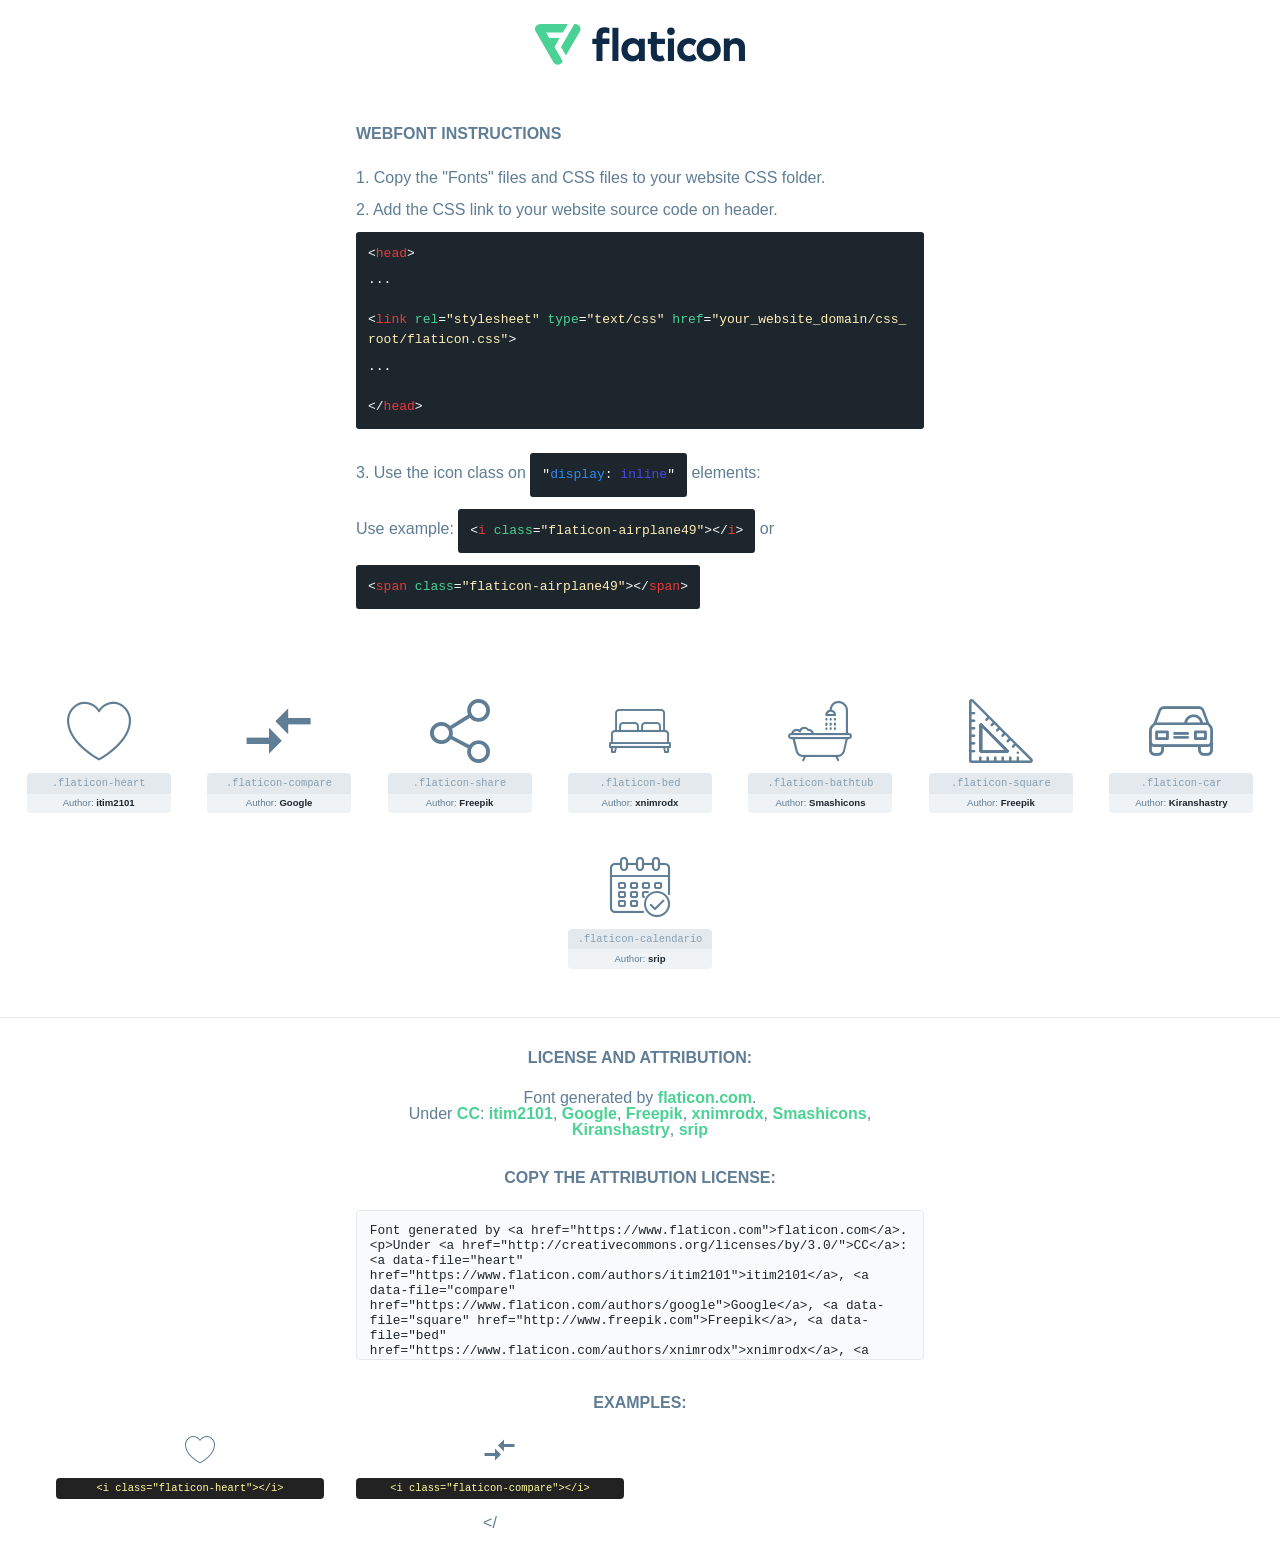
<file: font/flaticon.html>
<!DOCTYPE html>
<html lang="en">
<head>
    <title>Flaticon Webfont</title>
    <link rel="stylesheet" type="text/css" href="flaticon.css"/>
    <meta charset="UTF-8">
    <style>
        html, body, div, span, applet, object, iframe,
        h1, h2, h3, h4, h5, h6, p, blockquote, pre,
        a, abbr, acronym, address, big, cite, code,
        del, dfn, em, img, ins, kbd, q, s, samp,
        small, strike, strong, sub, sup, tt, var,
        b, u, i, center,
        dl, dt, dd, ol, ul, li,
        fieldset, form, label, legend,
        table, caption, tbody, tfoot, thead, tr, th, td,
        article, aside, canvas, details, embed,
        figure, figcaption, footer, header, hgroup,
        menu, nav, output, ruby, section, summary,
        time, mark, audio, video {
            margin: 0;
            padding: 0;
            border: 0;
            font-size: 100%;
            font: inherit;
            vertical-align: baseline;
        }

        /* HTML5 display-role reset for older browsers */
        article, aside, details, figcaption, figure,
        footer, header, hgroup, menu, nav, section {
            display: block;
        }

        body {
            line-height: 1;
        }

        ol, ul {
            list-style: none;
        }

        blockquote, q {
            quotes: none;
        }

        blockquote:before, blockquote:after,
        q:before, q:after {
            content: '';
            content: none;
        }

        table {
            border-collapse: collapse;
            border-spacing: 0;
        }

        body {
            font-family: Helvetica, Arial, sans-serif;
            font-size: 16px;
            color: #5f7d95;
        }

        a {
            color: #4AD295;
            font-weight: bold;
            text-decoration: none;
        }

        * {
            -moz-box-sizing: border-box;
            -webkit-box-sizing: border-box;
            box-sizing: border-box;
            margin: 0;
            padding: 0;
        }

        [class^="flaticon-"]:before, [class*=" flaticon-"]:before, [class^="flaticon-"]:after, [class*=" flaticon-"]:after {
            font-family: Flaticon;
            font-size: 30px;
            font-style: normal;
            margin-left: 20px;
            color: #333;
        }

        .wrapper {
            max-width: 600px;
            margin: auto;
            padding: 0 1em;
        }

        .title {
            margin-bottom: 24px;
            text-transform: uppercase;
            font-weight: bold;
        }

        header {
            text-align: center;
            padding: 24px;
        }

        header .logo {
            width: 210px;
            height: auto;
            border: none;
            display: inline-block;
        }

        header strong {
            font-size: 28px;
            font-weight: 500;
            vertical-align: middle;
        }

        .demo {
            margin: 2em auto;
            line-height: 1.25em;
        }

        .demo ul li {
            margin-bottom: 12px;
        }

        .demo ul li code {
            background-color: #1D262D;
            border-radius: 3px;
            padding: 12px;
            display: inline-block;
            color: #fff;
            font-family: Consolas, Monaco, Lucida Console, Liberation Mono, DejaVu Sans Mono, Bitstream Vera Sans Mono, Courier New, monospace;
            font-weight: lighter;
            margin-top: 12px;
            font-size: 13px;
            word-break: break-all;
        }

        .demo ul li code .red {
            color: #EC3A3B;
        }

        .demo ul li code .green {
            color: #4AD295;
        }

        .demo ul li code .yellow {
            color: #FFEEB6;
        }

        .demo ul li code .blue {
            color: #2C8CF4;
        }

        .demo ul li code .purple {
            color: #4949E7;
        }

        .demo ul li code .dots {
            margin-top: 0.5em;
            display: block;
        }

        #glyphs {
            border-bottom: 1px solid #E3E9ED;
            padding: 2em 0;
            text-align: center;
        }

        .glyph {
            display: inline-block;
            width: 9em;
            margin: 1em;
            text-align: center;
            vertical-align: top;
            background: #FFF;
        }

        .glyph .flaticon {
            padding: 10px;
            display: block;
            font-family: "Flaticon";
            font-size: 64px;
            line-height: 1;
        }

        .glyph .flaticon:before {
            font-size: 64px;
            color: #5f7d95;
            margin-left: 0;
        }

        .class-name {
            font-size: 0.65em;
            background-color: #E3E9ED;
            color: #869FB2;
            border-radius: 4px 4px 0 0;
            padding: 0.5em;
            font-family: Consolas, Monaco, Lucida Console, Liberation Mono, DejaVu Sans Mono, Bitstream Vera Sans Mono, Courier New, monospace;
        }

        .author-name {
            font-size: 0.6em;
            background-color: #EFF3F6;
            border-top: 0;
            border-radius: 0 0 4px 4px;
            padding: 0.5em;
        }

        .author-name a {
            color: #1D262D;
        }

        .class-name:last-child {
            font-size: 10px;
            color: #888;
        }

        .class-name:last-child a {
            font-size: 10px;
            color: #555;
        }

        .glyph > input {
            display: block;
            width: 100px;
            margin: 5px auto;
            text-align: center;
            font-size: 12px;
            cursor: text;
        }

        .glyph > input.icon-input {
            font-family: "Flaticon";
            font-size: 16px;
            margin-bottom: 10px;
        }

        .attribution .title {
            margin-top: 2em;
        }

        .attribution textarea {
            background-color: #F8FAFB;
            color: #1D262D;
            padding: 1em;
            border: none;
            box-shadow: none;
            border: 1px solid #E3E9ED;
            border-radius: 4px;
            resize: none;
            width: 100%;
            height: 150px;
            font-size: 0.8em;
            font-family: Consolas, Monaco, Lucida Console, Liberation Mono, DejaVu Sans Mono, Bitstream Vera Sans Mono, Courier New, monospace;
            -webkit-appearance: none;
        }

        .attribution textarea:hover {
            border-color: #CFD9E0;
        }

        .attribution textarea:focus {
            border-color: #4AD295;
        }

        .iconsuse {
            margin: 2em auto;
            text-align: center;
            max-width: 1200px;
        }

        .iconsuse:after {
            content: '';
            display: table;
            clear: both;
        }

        .iconsuse .image {
            float: left;
            width: 25%;
            padding: 0 1em;
        }

        .iconsuse .image p {
            margin-bottom: 1em;
        }

        .iconsuse .image span {
            display: block;
            font-size: 0.65em;
            background-color: #222;
            color: #fff;
            border-radius: 4px;
            padding: 0.5em;
            color: #FFFF99;
            margin-top: 1em;
            font-family: Consolas, Monaco, Lucida Console, Liberation Mono, DejaVu Sans Mono, Bitstream Vera Sans Mono, Courier New, monospace;
        }

        .flaticon:before {
            color: #5f7d95;
        }

        #footer {
            text-align: center;
            background-color: #1D262D;
            color: #869FB2;
            padding: 12px;
            font-size: 14px;
        }

        #footer a {
            font-weight: normal;
        }

        @media (max-width: 960px) {
            .iconsuse .image {
                width: 50%;
            }
        }

        .preview {
            width: 100px;
            display: inline-block;
            margin: 10px;
        }

        .preview .inner {
            display: inline-block;
            width: 100%;
            text-align: center;
            background: #f5f5f5;
            -webkit-border-radius: 3px 3px 0 0;
            -moz-border-radius: 3px 3px 0 0;
            border-radius: 3px 3px 0 0;
        }

        .preview .inner  {
            line-height: 85px;
            font-size: 40px;
            color: #333;
        }

        .label {
            display: inline-block;
            width: 100%;
            box-sizing: border-box;
            padding: 5px;
            font-size: 10px;
            font-family: Monaco, monospace;
            color: #666;
            white-space: nowrap;
            overflow: hidden;
            text-overflow: ellipsis;
            background: #ddd;
            -webkit-border-radius: 0 0 3px 3px;
            -moz-border-radius: 0 0 3px 3px;
            border-radius: 0 0 3px 3px;
            color: #666;
        }
    </style>
</head>
<body>
    <header>
        <a href="https://www.flaticon.com/" target="_blank" class="logo">
            <svg xmlns="http://www.w3.org/2000/svg" viewBox="0 0 394.3 76.5">
                <path d="M156.6,69.4H145.3V7.1h11.3Z" style="fill:#0e2a47"/>
                <path d="M206.2,69.4h-11V64.8a15.4,15.4,0,0,1-12.6,5.7c-11.6,0-20.3-9.5-20.3-22.1s8.8-22.1,20.3-22.1a15.4,15.4,0,0,1,12.6,5.8V27.5h11Zm-32.4-21c0,6.4,4.2,11.6,10.8,11.6s10.8-4.9,10.8-11.6-4.4-11.6-10.8-11.6S173.9,42,173.9,48.4Z"
                      style="fill:#0e2a47"/>
                <path d="M262.5,13.7a7.2,7.2,0,0,1-14.4,0,7.2,7.2,0,1,1,14.4,0ZM261,69.4H249.6v-42H261Z"
                      style="fill:#0e2a47"/>
                <path id="_Trazado_" data-name="&lt;Trazado&gt;"
                      d="M139.6,17.8a16.6,16.6,0,0,0-8-1.4c-3.2.4-4.9,2-4.9,5.9v5.1h13V37.5h-13v32H115.4v-32h-7.8v-10h7.8V22.2c0-9.9,5.2-16.3,15-16.3a23.4,23.4,0,0,1,9.3,1.8Z"
                      style="fill:#0e2a47"/>
                <path d="M235.1,60c-3.5,0-6.3-1.9-6.3-7.1V37.5H244v-10H228.8V15H217.5V27.5h-5.7v10h5.7V53.7c0,10.9,5.3,16.8,15.7,16.8A22.9,22.9,0,0,0,244,68l-4.3-9.1A12.3,12.3,0,0,1,235.1,60Z"
                      style="fill:#0e2a47"/>
                <path d="M348.9,48.4c0,12.6-9.7,22.1-22.7,22.1s-22.7-9.4-22.7-22.1,9.6-22.1,22.7-22.1S348.9,35.8,348.9,48.4Zm-33.9,0c0,6.8,4.8,11.6,11.1,11.6s11.2-4.8,11.2-11.6-4.8-11.6-11.2-11.6S315.1,41.6,315.1,48.4Z"
                      style="fill:#0e2a47"/>
                <path d="M394.3,42.7V69.4H382.9V46.3c0-6.1-3-9.4-8.2-9.4s-8.9,3.2-8.9,9.5v23H354.6v-42h11v4.9c3-4.5,7.6-6.1,12.3-6.1C387.5,26.3,394.3,33,394.3,42.7Z"
                      style="fill:#0e2a47"/>
                <path d="M298,55.7h0a12.4,12.4,0,0,1-8.2,4.2h-.9l-1.8-.2a10,10,0,0,1-7.4-5.6,13.2,13.2,0,0,1-1.2-5.8,13,13,0,0,1,1.3-5.9,10.1,10.1,0,0,1,7.5-5.5h2.4a11.7,11.7,0,0,1,8.3,4.2l5.5-9.6a19.9,19.9,0,0,0-8.1-4.3,23.4,23.4,0,0,0-6.1-.8,25.2,25.2,0,0,0-7.5,1.1,20.9,20.9,0,0,0-8,4.6,21.9,21.9,0,0,0-6.8,16.4,21.9,21.9,0,0,0,6.7,16.3,20.9,20.9,0,0,0,8,4.6,25.2,25.2,0,0,0,7.7,1.2,23.6,23.6,0,0,0,6.2-.8,20,20,0,0,0,8.1-4.4Z"
                      style="fill:#0e2a47"/>
                <path d="M46.3,26.5H26.9L20.8,16H52.4L61.6,0H9.4A9.3,9.3,0,0,0,1.3,4.7a9.3,9.3,0,0,0,0,9.4L34.6,71.8a9.4,9.4,0,0,0,16.2,0l1.1-1.9L36.6,43.3Z"
                      style="fill:#4ad295"/>
                <path d="M84.2,4.7A9.3,9.3,0,0,0,76.1,0H73.8l-25,43.3,9.2,16L84.2,14A9.3,9.3,0,0,0,84.2,4.7Z"
                      style="fill:#4ad295"/>
            </svg>
        </a>
    </header>
    <section class="demo wrapper">

        <p class="title">Webfont Instructions</p>

        <ul>
            <li>
                <span class="num">1. </span>Copy the "Fonts" files and CSS files to your website CSS folder.
            </li>
            <li>
                <span class="num">2. </span>Add the CSS link to your website source code on header.
                <code class="big">
                    &lt;<span class="red">head</span>&gt;
                    <br/><span class="dots">...</span>
                    <br/>&lt;<span class="red">link</span> <span class="green">rel</span>=<span
                        class="yellow">"stylesheet"</span> <span class="green">type</span>=<span
                        class="yellow">"text/css"</span> <span class="green">href</span>=<span class="yellow">"your_website_domain/css_root/flaticon.css"</span>&gt;
                    <br/><span class="dots">...</span>
                    <br/>&lt;/<span class="red">head</span>&gt;
                </code>
            </li>

            <li>
                <p>
                    <span class="num">3. </span>Use the icon class on <code>"<span class="blue">display</span>:<span
                        class="purple"> inline</span>"</code> elements:
                    <br/>
                    Use example: <code>&lt;<span class="red">i</span> <span class="green">class</span>=<span class="yellow">&quot;flaticon-airplane49&quot;</span>&gt;&lt;/<span
                        class="red">i</span>&gt;</code> or <code>&lt;<span class="red">span</span> <span
                        class="green">class</span>=<span class="yellow">&quot;flaticon-airplane49&quot;</span>&gt;&lt;/<span
                        class="red">span</span>&gt;</code>
            </li>
        </ul>

    </section>
    <section id="glyphs">
            <div class="glyph">
                <i class="flaticon flaticon-heart"></i>
                <div class="class-name">.flaticon-heart</div>
                <div class="author-name">Author: <a data-file="heart" href="https://www.flaticon.com/authors/itim2101">itim2101</a> </div>
            </div>

            <div class="glyph">
                <i class="flaticon flaticon-compare"></i>
                <div class="class-name">.flaticon-compare</div>
                <div class="author-name">Author: <a data-file="compare" href="https://www.flaticon.com/authors/google">Google</a> </div>
            </div>

            <div class="glyph">
                <i class="flaticon flaticon-share"></i>
                <div class="class-name">.flaticon-share</div>
                <div class="author-name">Author: <a data-file="share" href="http://www.freepik.com">Freepik</a> </div>
            </div>

            <div class="glyph">
                <i class="flaticon flaticon-bed"></i>
                <div class="class-name">.flaticon-bed</div>
                <div class="author-name">Author: <a data-file="bed" href="https://www.flaticon.com/authors/xnimrodx">xnimrodx</a> </div>
            </div>

            <div class="glyph">
                <i class="flaticon flaticon-bathtub"></i>
                <div class="class-name">.flaticon-bathtub</div>
                <div class="author-name">Author: <a data-file="bathtub" href="https://www.flaticon.com/authors/smashicons">Smashicons</a> </div>
            </div>

            <div class="glyph">
                <i class="flaticon flaticon-square"></i>
                <div class="class-name">.flaticon-square</div>
                <div class="author-name">Author: <a data-file="square" href="http://www.freepik.com">Freepik</a> </div>
            </div>

            <div class="glyph">
                <i class="flaticon flaticon-car"></i>
                <div class="class-name">.flaticon-car</div>
                <div class="author-name">Author: <a data-file="car" href="https://www.flaticon.com/authors/kiranshastry">Kiranshastry</a> </div>
            </div>

            <div class="glyph">
                <i class="flaticon flaticon-calendario"></i>
                <div class="class-name">.flaticon-calendario</div>
                <div class="author-name">Author: <a data-file="calendario" href="https://www.flaticon.com/authors/srip">srip</a> </div>
            </div>

    </section>

    <section class="attribution wrapper"   style="text-align:center;">

        <div class="title">License and attribution:</div><div class="attrDiv">Font generated by <a href="https://www.flaticon.com">flaticon.com</a>. <div><p>Under <a href="http://creativecommons.org/licenses/by/3.0/">CC</a>: <a data-file="heart" href="https://www.flaticon.com/authors/itim2101">itim2101</a>, <a data-file="compare" href="https://www.flaticon.com/authors/google">Google</a>, <a data-file="square" href="http://www.freepik.com">Freepik</a>, <a data-file="bed" href="https://www.flaticon.com/authors/xnimrodx">xnimrodx</a>, <a data-file="bathtub" href="https://www.flaticon.com/authors/smashicons">Smashicons</a>, <a data-file="car" href="https://www.flaticon.com/authors/kiranshastry">Kiranshastry</a>, <a data-file="calendario" href="https://www.flaticon.com/authors/srip">srip</a></p>  </div>
        </div>
        <div class="title">Copy the Attribution License:</div>

        <textarea onclick="this.focus();this.select();">Font generated by &lt;a href=&quot;https://www.flaticon.com&quot;&gt;flaticon.com&lt;/a&gt;. <p>Under <a href="http://creativecommons.org/licenses/by/3.0/">CC</a>: <a data-file="heart" href="https://www.flaticon.com/authors/itim2101">itim2101</a>, <a data-file="compare" href="https://www.flaticon.com/authors/google">Google</a>, <a data-file="square" href="http://www.freepik.com">Freepik</a>, <a data-file="bed" href="https://www.flaticon.com/authors/xnimrodx">xnimrodx</a>, <a data-file="bathtub" href="https://www.flaticon.com/authors/smashicons">Smashicons</a>, <a data-file="car" href="https://www.flaticon.com/authors/kiranshastry">Kiranshastry</a>, <a data-file="calendario" href="https://www.flaticon.com/authors/srip">srip</a></p> 
        </textarea>

    </section>

    <section class="iconsuse">

        <div class="title">Examples:</div>
            <div class="image">
                <p>
                    <i class="flaticon flaticon-heart"></i>
                    <span>&lt;i class=&quot;flaticon-heart&quot;&gt;&lt;/i&gt;</span>
                </p>
            </div>
            <div class="image">
                <p>
                    <i class="flaticon flaticon-compare"></i>
                    <span>&lt;i class=&quot;flaticon-compare&quot;&gt;&lt;/i&gt;</span>
                </p>
            </
</file>
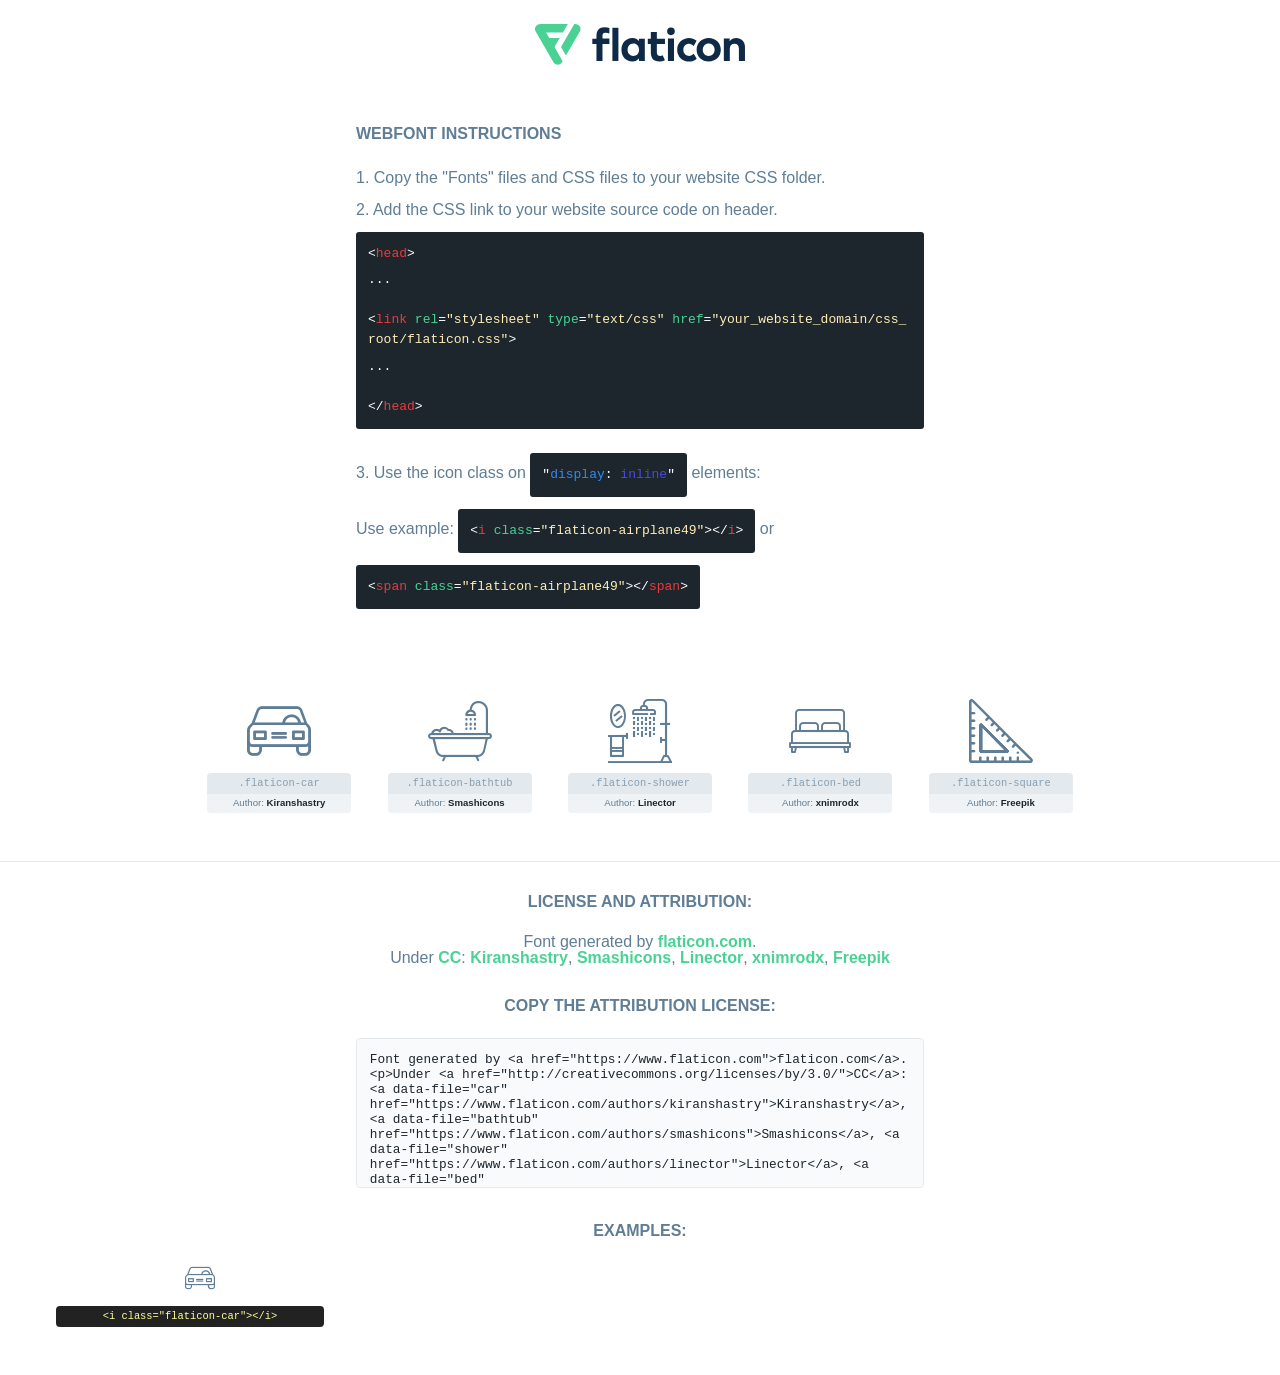
<file: fonts/flaticon.html>
<!DOCTYPE html>
<html lang="en">
<head>
    <title>Flaticon Webfont</title>
    <link rel="stylesheet" type="text/css" href="flaticon.css"/>
    <meta charset="UTF-8">
    <style>
        html, body, div, span, applet, object, iframe,
        h1, h2, h3, h4, h5, h6, p, blockquote, pre,
        a, abbr, acronym, address, big, cite, code,
        del, dfn, em, img, ins, kbd, q, s, samp,
        small, strike, strong, sub, sup, tt, var,
        b, u, i, center,
        dl, dt, dd, ol, ul, li,
        fieldset, form, label, legend,
        table, caption, tbody, tfoot, thead, tr, th, td,
        article, aside, canvas, details, embed,
        figure, figcaption, footer, header, hgroup,
        menu, nav, output, ruby, section, summary,
        time, mark, audio, video {
            margin: 0;
            padding: 0;
            border: 0;
            font-size: 100%;
            font: inherit;
            vertical-align: baseline;
        }

        /* HTML5 display-role reset for older browsers */
        article, aside, details, figcaption, figure,
        footer, header, hgroup, menu, nav, section {
            display: block;
        }

        body {
            line-height: 1;
        }

        ol, ul {
            list-style: none;
        }

        blockquote, q {
            quotes: none;
        }

        blockquote:before, blockquote:after,
        q:before, q:after {
            content: '';
            content: none;
        }

        table {
            border-collapse: collapse;
            border-spacing: 0;
        }

        body {
            font-family: Helvetica, Arial, sans-serif;
            font-size: 16px;
            color: #5f7d95;
        }

        a {
            color: #4AD295;
            font-weight: bold;
            text-decoration: none;
        }

        * {
            -moz-box-sizing: border-box;
            -webkit-box-sizing: border-box;
            box-sizing: border-box;
            margin: 0;
            padding: 0;
        }

        [class^="flaticon-"]:before, [class*=" flaticon-"]:before, [class^="flaticon-"]:after, [class*=" flaticon-"]:after {
            font-family: Flaticon;
            font-size: 30px;
            font-style: normal;
            margin-left: 20px;
            color: #333;
        }

        .wrapper {
            max-width: 600px;
            margin: auto;
            padding: 0 1em;
        }

        .title {
            margin-bottom: 24px;
            text-transform: uppercase;
            font-weight: bold;
        }

        header {
            text-align: center;
            padding: 24px;
        }

        header .logo {
            width: 210px;
            height: auto;
            border: none;
            display: inline-block;
        }

        header strong {
            font-size: 28px;
            font-weight: 500;
            vertical-align: middle;
        }

        .demo {
            margin: 2em auto;
            line-height: 1.25em;
        }

        .demo ul li {
            margin-bottom: 12px;
        }

        .demo ul li code {
            background-color: #1D262D;
            border-radius: 3px;
            padding: 12px;
            display: inline-block;
            color: #fff;
            font-family: Consolas, Monaco, Lucida Console, Liberation Mono, DejaVu Sans Mono, Bitstream Vera Sans Mono, Courier New, monospace;
            font-weight: lighter;
            margin-top: 12px;
            font-size: 13px;
            word-break: break-all;
        }

        .demo ul li code .red {
            color: #EC3A3B;
        }

        .demo ul li code .green {
            color: #4AD295;
        }

        .demo ul li code .yellow {
            color: #FFEEB6;
        }

        .demo ul li code .blue {
            color: #2C8CF4;
        }

        .demo ul li code .purple {
            color: #4949E7;
        }

        .demo ul li code .dots {
            margin-top: 0.5em;
            display: block;
        }

        #glyphs {
            border-bottom: 1px solid #E3E9ED;
            padding: 2em 0;
            text-align: center;
        }

        .glyph {
            display: inline-block;
            width: 9em;
            margin: 1em;
            text-align: center;
            vertical-align: top;
            background: #FFF;
        }

        .glyph .flaticon {
            padding: 10px;
            display: block;
            font-family: "Flaticon";
            font-size: 64px;
            line-height: 1;
        }

        .glyph .flaticon:before {
            font-size: 64px;
            color: #5f7d95;
            margin-left: 0;
        }

        .class-name {
            font-size: 0.65em;
            background-color: #E3E9ED;
            color: #869FB2;
            border-radius: 4px 4px 0 0;
            padding: 0.5em;
            font-family: Consolas, Monaco, Lucida Console, Liberation Mono, DejaVu Sans Mono, Bitstream Vera Sans Mono, Courier New, monospace;
        }

        .author-name {
            font-size: 0.6em;
            background-color: #EFF3F6;
            border-top: 0;
            border-radius: 0 0 4px 4px;
            padding: 0.5em;
        }

        .author-name a {
            color: #1D262D;
        }

        .class-name:last-child {
            font-size: 10px;
            color: #888;
        }

        .class-name:last-child a {
            font-size: 10px;
            color: #555;
        }

        .glyph > input {
            display: block;
            width: 100px;
            margin: 5px auto;
            text-align: center;
            font-size: 12px;
            cursor: text;
        }

        .glyph > input.icon-input {
            font-family: "Flaticon";
            font-size: 16px;
            margin-bottom: 10px;
        }

        .attribution .title {
            margin-top: 2em;
        }

        .attribution textarea {
            background-color: #F8FAFB;
            color: #1D262D;
            padding: 1em;
            border: none;
            box-shadow: none;
            border: 1px solid #E3E9ED;
            border-radius: 4px;
            resize: none;
            width: 100%;
            height: 150px;
            font-size: 0.8em;
            font-family: Consolas, Monaco, Lucida Console, Liberation Mono, DejaVu Sans Mono, Bitstream Vera Sans Mono, Courier New, monospace;
            -webkit-appearance: none;
        }

        .attribution textarea:hover {
            border-color: #CFD9E0;
        }

        .attribution textarea:focus {
            border-color: #4AD295;
        }

        .iconsuse {
            margin: 2em auto;
            text-align: center;
            max-width: 1200px;
        }

        .iconsuse:after {
            content: '';
            display: table;
            clear: both;
        }

        .iconsuse .image {
            float: left;
            width: 25%;
            padding: 0 1em;
        }

        .iconsuse .image p {
            margin-bottom: 1em;
        }

        .iconsuse .image span {
            display: block;
            font-size: 0.65em;
            background-color: #222;
            color: #fff;
            border-radius: 4px;
            padding: 0.5em;
            color: #FFFF99;
            margin-top: 1em;
            font-family: Consolas, Monaco, Lucida Console, Liberation Mono, DejaVu Sans Mono, Bitstream Vera Sans Mono, Courier New, monospace;
        }

        .flaticon:before {
            color: #5f7d95;
        }

        #footer {
            text-align: center;
            background-color: #1D262D;
            color: #869FB2;
            padding: 12px;
            font-size: 14px;
        }

        #footer a {
            font-weight: normal;
        }

        @media (max-width: 960px) {
            .iconsuse .image {
                width: 50%;
            }
        }

        .preview {
            width: 100px;
            display: inline-block;
            margin: 10px;
        }

        .preview .inner {
            display: inline-block;
            width: 100%;
            text-align: center;
            background: #f5f5f5;
            -webkit-border-radius: 3px 3px 0 0;
            -moz-border-radius: 3px 3px 0 0;
            border-radius: 3px 3px 0 0;
        }

        .preview .inner  {
            line-height: 85px;
            font-size: 40px;
            color: #333;
        }

        .label {
            display: inline-block;
            width: 100%;
            box-sizing: border-box;
            padding: 5px;
            font-size: 10px;
            font-family: Monaco, monospace;
            color: #666;
            white-space: nowrap;
            overflow: hidden;
            text-overflow: ellipsis;
            background: #ddd;
            -webkit-border-radius: 0 0 3px 3px;
            -moz-border-radius: 0 0 3px 3px;
            border-radius: 0 0 3px 3px;
            color: #666;
        }
    </style>
</head>
<body>
    <header>
        <a href="https://www.flaticon.com/" target="_blank" class="logo">
            <svg xmlns="http://www.w3.org/2000/svg" viewBox="0 0 394.3 76.5">
                <path d="M156.6,69.4H145.3V7.1h11.3Z" style="fill:#0e2a47"/>
                <path d="M206.2,69.4h-11V64.8a15.4,15.4,0,0,1-12.6,5.7c-11.6,0-20.3-9.5-20.3-22.1s8.8-22.1,20.3-22.1a15.4,15.4,0,0,1,12.6,5.8V27.5h11Zm-32.4-21c0,6.4,4.2,11.6,10.8,11.6s10.8-4.9,10.8-11.6-4.4-11.6-10.8-11.6S173.9,42,173.9,48.4Z"
                      style="fill:#0e2a47"/>
                <path d="M262.5,13.7a7.2,7.2,0,0,1-14.4,0,7.2,7.2,0,1,1,14.4,0ZM261,69.4H249.6v-42H261Z"
                      style="fill:#0e2a47"/>
                <path id="_Trazado_" data-name="&lt;Trazado&gt;"
                      d="M139.6,17.8a16.6,16.6,0,0,0-8-1.4c-3.2.4-4.9,2-4.9,5.9v5.1h13V37.5h-13v32H115.4v-32h-7.8v-10h7.8V22.2c0-9.9,5.2-16.3,15-16.3a23.4,23.4,0,0,1,9.3,1.8Z"
                      style="fill:#0e2a47"/>
                <path d="M235.1,60c-3.5,0-6.3-1.9-6.3-7.1V37.5H244v-10H228.8V15H217.5V27.5h-5.7v10h5.7V53.7c0,10.9,5.3,16.8,15.7,16.8A22.9,22.9,0,0,0,244,68l-4.3-9.1A12.3,12.3,0,0,1,235.1,60Z"
                      style="fill:#0e2a47"/>
                <path d="M348.9,48.4c0,12.6-9.7,22.1-22.7,22.1s-22.7-9.4-22.7-22.1,9.6-22.1,22.7-22.1S348.9,35.8,348.9,48.4Zm-33.9,0c0,6.8,4.8,11.6,11.1,11.6s11.2-4.8,11.2-11.6-4.8-11.6-11.2-11.6S315.1,41.6,315.1,48.4Z"
                      style="fill:#0e2a47"/>
                <path d="M394.3,42.7V69.4H382.9V46.3c0-6.1-3-9.4-8.2-9.4s-8.9,3.2-8.9,9.5v23H354.6v-42h11v4.9c3-4.5,7.6-6.1,12.3-6.1C387.5,26.3,394.3,33,394.3,42.7Z"
                      style="fill:#0e2a47"/>
                <path d="M298,55.7h0a12.4,12.4,0,0,1-8.2,4.2h-.9l-1.8-.2a10,10,0,0,1-7.4-5.6,13.2,13.2,0,0,1-1.2-5.8,13,13,0,0,1,1.3-5.9,10.1,10.1,0,0,1,7.5-5.5h2.4a11.7,11.7,0,0,1,8.3,4.2l5.5-9.6a19.9,19.9,0,0,0-8.1-4.3,23.4,23.4,0,0,0-6.1-.8,25.2,25.2,0,0,0-7.5,1.1,20.9,20.9,0,0,0-8,4.6,21.9,21.9,0,0,0-6.8,16.4,21.9,21.9,0,0,0,6.7,16.3,20.9,20.9,0,0,0,8,4.6,25.2,25.2,0,0,0,7.7,1.2,23.6,23.6,0,0,0,6.2-.8,20,20,0,0,0,8.1-4.4Z"
                      style="fill:#0e2a47"/>
                <path d="M46.3,26.5H26.9L20.8,16H52.4L61.6,0H9.4A9.3,9.3,0,0,0,1.3,4.7a9.3,9.3,0,0,0,0,9.4L34.6,71.8a9.4,9.4,0,0,0,16.2,0l1.1-1.9L36.6,43.3Z"
                      style="fill:#4ad295"/>
                <path d="M84.2,4.7A9.3,9.3,0,0,0,76.1,0H73.8l-25,43.3,9.2,16L84.2,14A9.3,9.3,0,0,0,84.2,4.7Z"
                      style="fill:#4ad295"/>
            </svg>
        </a>
    </header>
    <section class="demo wrapper">

        <p class="title">Webfont Instructions</p>

        <ul>
            <li>
                <span class="num">1. </span>Copy the "Fonts" files and CSS files to your website CSS folder.
            </li>
            <li>
                <span class="num">2. </span>Add the CSS link to your website source code on header.
                <code class="big">
                    &lt;<span class="red">head</span>&gt;
                    <br/><span class="dots">...</span>
                    <br/>&lt;<span class="red">link</span> <span class="green">rel</span>=<span
                        class="yellow">"stylesheet"</span> <span class="green">type</span>=<span
                        class="yellow">"text/css"</span> <span class="green">href</span>=<span class="yellow">"your_website_domain/css_root/flaticon.css"</span>&gt;
                    <br/><span class="dots">...</span>
                    <br/>&lt;/<span class="red">head</span>&gt;
                </code>
            </li>

            <li>
                <p>
                    <span class="num">3. </span>Use the icon class on <code>"<span class="blue">display</span>:<span
                        class="purple"> inline</span>"</code> elements:
                    <br/>
                    Use example: <code>&lt;<span class="red">i</span> <span class="green">class</span>=<span class="yellow">&quot;flaticon-airplane49&quot;</span>&gt;&lt;/<span
                        class="red">i</span>&gt;</code> or <code>&lt;<span class="red">span</span> <span
                        class="green">class</span>=<span class="yellow">&quot;flaticon-airplane49&quot;</span>&gt;&lt;/<span
                        class="red">span</span>&gt;</code>
            </li>
        </ul>

    </section>
    <section id="glyphs">
            <div class="glyph">
                <i class="flaticon flaticon-car"></i>
                <div class="class-name">.flaticon-car</div>
                <div class="author-name">Author: <a data-file="car" href="https://www.flaticon.com/authors/kiranshastry">Kiranshastry</a> </div>
            </div>

            <div class="glyph">
                <i class="flaticon flaticon-bathtub"></i>
                <div class="class-name">.flaticon-bathtub</div>
                <div class="author-name">Author: <a data-file="bathtub" href="https://www.flaticon.com/authors/smashicons">Smashicons</a> </div>
            </div>

            <div class="glyph">
                <i class="flaticon flaticon-shower"></i>
                <div class="class-name">.flaticon-shower</div>
                <div class="author-name">Author: <a data-file="shower" href="https://www.flaticon.com/authors/linector">Linector</a> </div>
            </div>

            <div class="glyph">
                <i class="flaticon flaticon-bed"></i>
                <div class="class-name">.flaticon-bed</div>
                <div class="author-name">Author: <a data-file="bed" href="https://www.flaticon.com/authors/xnimrodx">xnimrodx</a> </div>
            </div>

            <div class="glyph">
                <i class="flaticon flaticon-square"></i>
                <div class="class-name">.flaticon-square</div>
                <div class="author-name">Author: <a data-file="square" href="http://www.freepik.com">Freepik</a> </div>
            </div>

    </section>

    <section class="attribution wrapper"   style="text-align:center;">

        <div class="title">License and attribution:</div><div class="attrDiv">Font generated by <a href="https://www.flaticon.com">flaticon.com</a>. <div><p>Under <a href="http://creativecommons.org/licenses/by/3.0/">CC</a>: <a data-file="car" href="https://www.flaticon.com/authors/kiranshastry">Kiranshastry</a>, <a data-file="bathtub" href="https://www.flaticon.com/authors/smashicons">Smashicons</a>, <a data-file="shower" href="https://www.flaticon.com/authors/linector">Linector</a>, <a data-file="bed" href="https://www.flaticon.com/authors/xnimrodx">xnimrodx</a>, <a data-file="square" href="http://www.freepik.com">Freepik</a></p>  </div>
        </div>
        <div class="title">Copy the Attribution License:</div>

        <textarea onclick="this.focus();this.select();">Font generated by &lt;a href=&quot;https://www.flaticon.com&quot;&gt;flaticon.com&lt;/a&gt;. <p>Under <a href="http://creativecommons.org/licenses/by/3.0/">CC</a>: <a data-file="car" href="https://www.flaticon.com/authors/kiranshastry">Kiranshastry</a>, <a data-file="bathtub" href="https://www.flaticon.com/authors/smashicons">Smashicons</a>, <a data-file="shower" href="https://www.flaticon.com/authors/linector">Linector</a>, <a data-file="bed" href="https://www.flaticon.com/authors/xnimrodx">xnimrodx</a>, <a data-file="square" href="http://www.freepik.com">Freepik</a></p> 
        </textarea>

    </section>

    <section class="iconsuse">

        <div class="title">Examples:</div>
            <div class="image">
                <p>
                    <i class="flaticon flaticon-car"></i>
                    <span>&lt;i class=&quot;flaticon-car&quot;&gt;&lt;/i&gt;</span>
</file>
<file: font/flaticon.css>
@font-face {
    font-family: "flaticon";
    src: url("./flaticon.ttf?ab0c18a0c042c76c5b6d9a09748edddc") format("truetype"),
url("./flaticon.woff?ab0c18a0c042c76c5b6d9a09748edddc") format("woff"),
url("./flaticon.woff2?ab0c18a0c042c76c5b6d9a09748edddc") format("woff2"),
url("./flaticon.eot?ab0c18a0c042c76c5b6d9a09748edddc#iefix") format("embedded-opentype"),
url("./flaticon.svg?ab0c18a0c042c76c5b6d9a09748edddc#flaticon") format("svg");
}

i[class^="flaticon-"]:before, i[class*=" flaticon-"]:before {
    font-family: flaticon !important;
    font-style: normal;
    font-weight: normal !important;
    font-variant: normal;
    text-transform: none;
    line-height: 1;
    -webkit-font-smoothing: antialiased;
    -moz-osx-font-smoothing: grayscale;
}

.flaticon-heart:before {
    content: "\f101";
}
.flaticon-compare:before {
    content: "\f102";
}
.flaticon-share:before {
    content: "\f103";
}
.flaticon-bed:before {
    content: "\f104";
}
.flaticon-bathtub:before {
    content: "\f105";
}
.flaticon-square:before {
    content: "\f106";
}
.flaticon-car:before {
    content: "\f107";
}
.flaticon-calendario:before {
    content: "\f108";
}
</file>
<file: fonts/flaticon.css>
@font-face {
    font-family: "flaticon";
    src: url("./flaticon.ttf?c352a0ed61a7779e9ab1ddffa9df1a18") format("truetype"),
url("./flaticon.woff?c352a0ed61a7779e9ab1ddffa9df1a18") format("woff"),
url("./flaticon.woff2?c352a0ed61a7779e9ab1ddffa9df1a18") format("woff2"),
url("./flaticon.eot?c352a0ed61a7779e9ab1ddffa9df1a18#iefix") format("embedded-opentype"),
url("./flaticon.svg?c352a0ed61a7779e9ab1ddffa9df1a18#flaticon") format("svg");
}

i[class^="flaticon-"]:before, i[class*=" flaticon-"]:before {
    font-family: flaticon !important;
    font-style: normal;
    font-weight: normal !important;
    font-variant: normal;
    text-transform: none;
    line-height: 1;
    -webkit-font-smoothing: antialiased;
    -moz-osx-font-smoothing: grayscale;
}

.flaticon-car:before {
    content: "\f101";
}
.flaticon-bathtub:before {
    content: "\f102";
}
.flaticon-shower:before {
    content: "\f103";
}
.flaticon-bed:before {
    content: "\f104";
}
.flaticon-square:before {
    content: "\f105";
}
</file>
